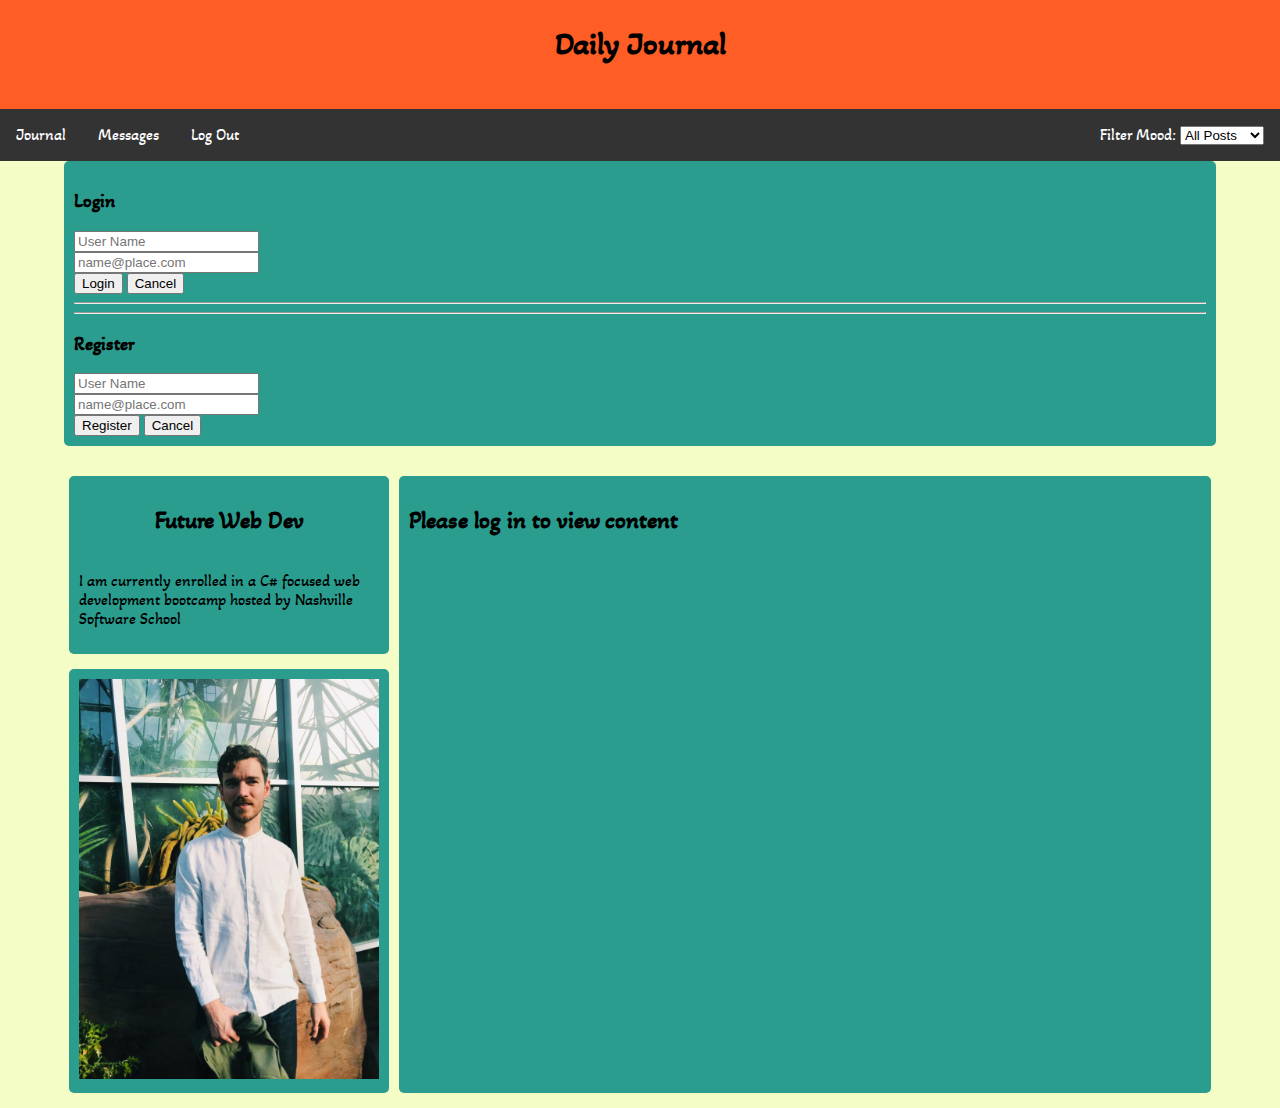
<file: index.html>
<!DOCTYPE html>
<html lang="en">
<head>
    <meta charset="UTF-8">
    <meta http-equiv="X-UA-Compatible" content="IE=edge">
    <meta name="viewport" content="width=device-width, initial-scale=1.0">
    <title>Code Roll</title>
    <link rel="stylesheet" href="/styles/main.css">
</head>
<body>
    <header>
        <H1>Daily Journal</H1>
        <!-- Nav bar will host the different pages as new tech is learned -->
        <nav></nav>
    </header>
    <main>
        <div >
            <div class="formBox"></div>
            <div class="maincontent">
            <!-- Personal Statement -->
                <div class="statement">
                    <section class="personal">
                        <h2>Future Web Dev</h2>
                        <p>I am currently enrolled in a C# focused web development bootcamp hosted by Nashville Software School</p>
                    </section>
                    <!-- Personal Image -->
                    <section class="photo">
                        <img class="headshot" src="/images/Logan .jpg" alt="Headshot of Logan">
                    </section>
                </div>
                <!-- This box will hold the scrolling info -->
                <section id="journal"></section>
            </div>
            
        </div>
    </main>
    <footer>
        <h6>&copy; 2021 Logan Demmy</h6>
    </footer>
    <script type="module" src="scripts/main.js"> </script>
</body>
</html>
</file>
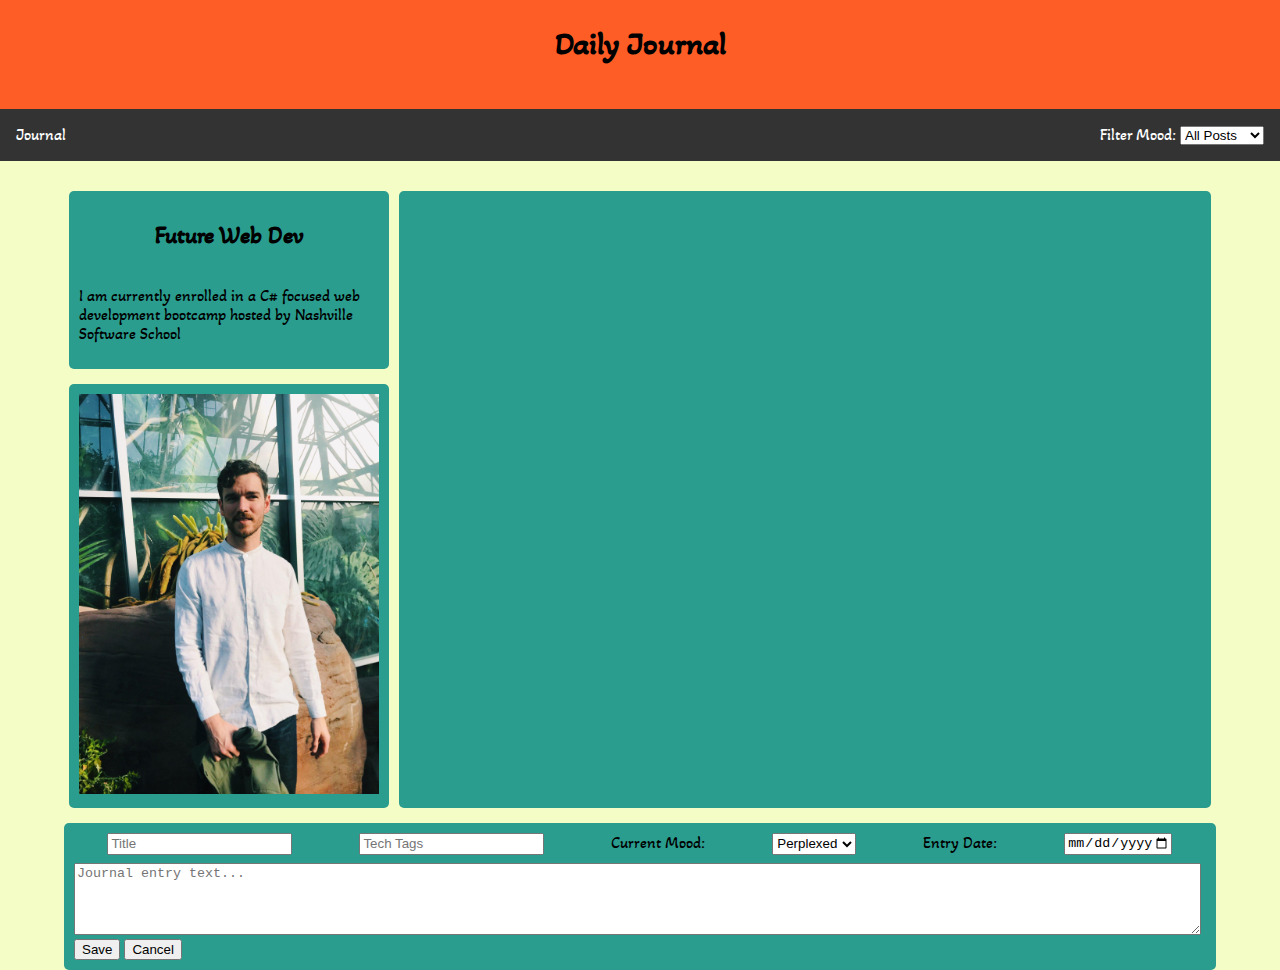
<file: src/index.html>
<!DOCTYPE html>
<html lang="en">
<head>
    <meta charset="UTF-8">
    <meta http-equiv="X-UA-Compatible" content="IE=edge">
    <meta name="viewport" content="width=device-width, initial-scale=1.0">
    <title>Code Roll</title>
    <link rel="stylesheet" href="/styles/main.css">
</head>
<body>
    <header>
        <H1>Daily Journal</H1>
        <!-- Nav bar will host the different pages as new tech is learned -->
        <nav></nav>
    </header>
    <main>
        <div >
            <div class="maincontent">
            <!-- Personal Statement -->
                <div class="statement">
                    <section class="personal">
                        <h2>Future Web Dev</h2>
                        <p>I am currently enrolled in a C# focused web development bootcamp hosted by Nashville Software School</p>
                    </section>
                    <!-- Personal Image -->
                    <section class="photo">
                        <img class="headshot" src="/images/Logan .jpg" alt="Headshot of Logan">
                    </section>
                </div>
                <!-- This box will hold the scrolling info -->
                <section id="journal"></section>
            </div>
            <div class="formBox"></div>
        </div>
    </main>
    <footer>
        <h6>&copy; 2021 Logan Demmy</h6>
    </footer>
    <script type="module" src="scripts/main.js"> </script>
</body>
</html>
</file>
<file: styles/main.css>
@import "/styles/navbar.css";
@import url('https://fonts.googleapis.com/css2?family=Akaya+Kanadaka&display=swap');

body {
    background-color: #f5fdc6;
    margin: 0;
    font-family: 'Akaya Kanadaka', cursive;
}

header {
    background-color: #fe5d26;
}

h1{
    margin-top: 0;
    padding: 25px 0;
    text-align: center;
}

.maincontent {
    margin: 20px 5% 10px 5%;
    display: flex;
    height: auto;
    max-height: 700px;
    align-content: center;
}

.statement {
    display: flex;
    flex: 1;
    flex-direction: column;
}
.personal {
    background-color: #2a9d8f;
    display: flex;
    align-items: center;
    flex-direction: column;
    margin: 0 5px;
    padding: 10px;
    margin: 10px 5px;
    width: 300px;
    height: 100%;
    border-radius: 5px;
}

.photo {
    background-color: #2a9d8f;
    border-radius: 5px;
    margin: 5px;
    padding: 10px;
    width: 300px;
}

.headshot {
   max-width: 100%
}

.entry {
    background-color: #2a9d8f;
    margin: 0 5%;
    padding: 10px;
    margin: 5px;
    border-radius: 5px;
}

#journal {
    flex: 3;
    overflow: auto;
    background-color: #2a9d8f;
    border-radius: 5px;
    margin: 10px 5px 5px 5px;
    padding: 10px;
    width: 100%;
}

#journal::-webkit-scrollbar {
    display: none;
}

.formBox{
    margin: 0 5%;
    background-color: #2a9d8f;
    border-radius: 5px;
    padding: 10px;
}

.newPost {
    display: flex;
    flex-direction: column;
}
.newPost__description {
    width: 99%;
    min-height: 5em;
}

.inputTags {
    display: flex;
    justify-content: space-around;
    margin-bottom: .5em;
}

footer {
   background-color: #fe5d26;
   margin-top: 20px;
   position: fixed;
   text-align: center;
   width: 100%;
   z-index: auto;
}
</file>
